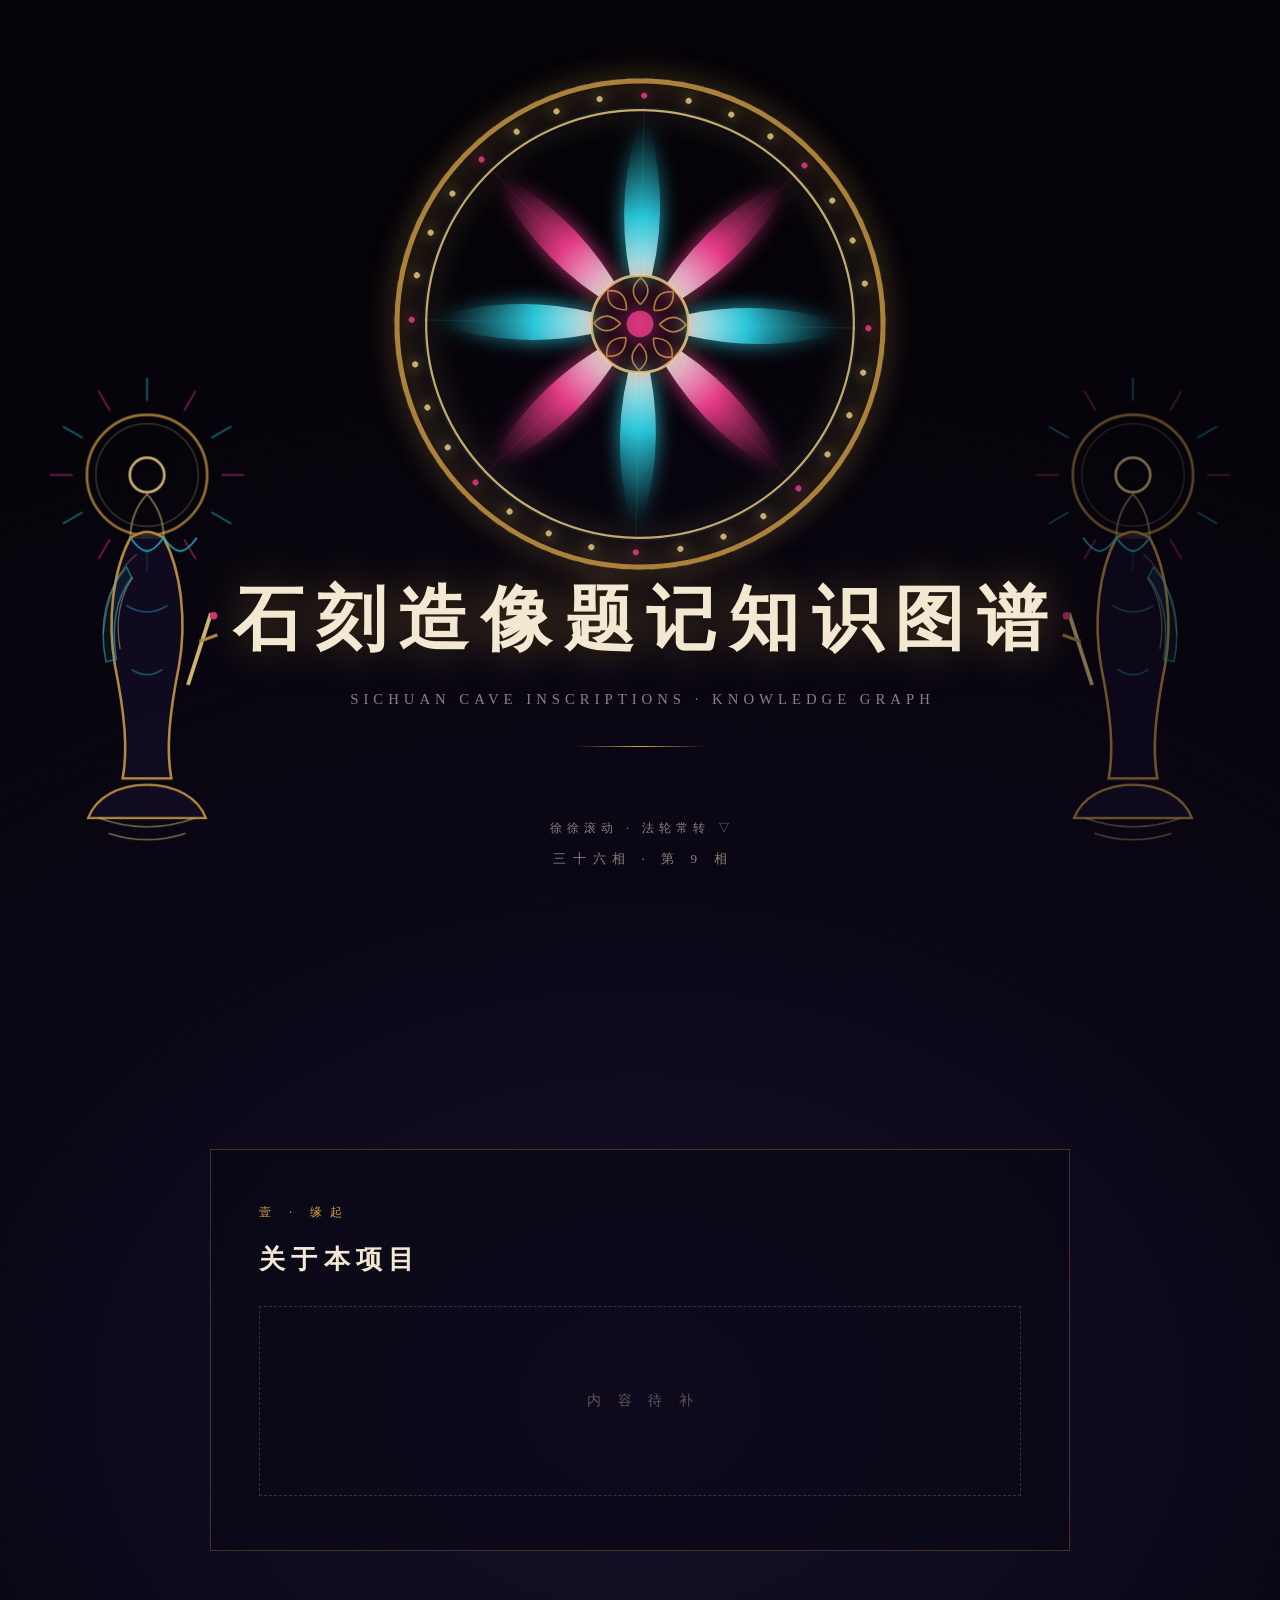
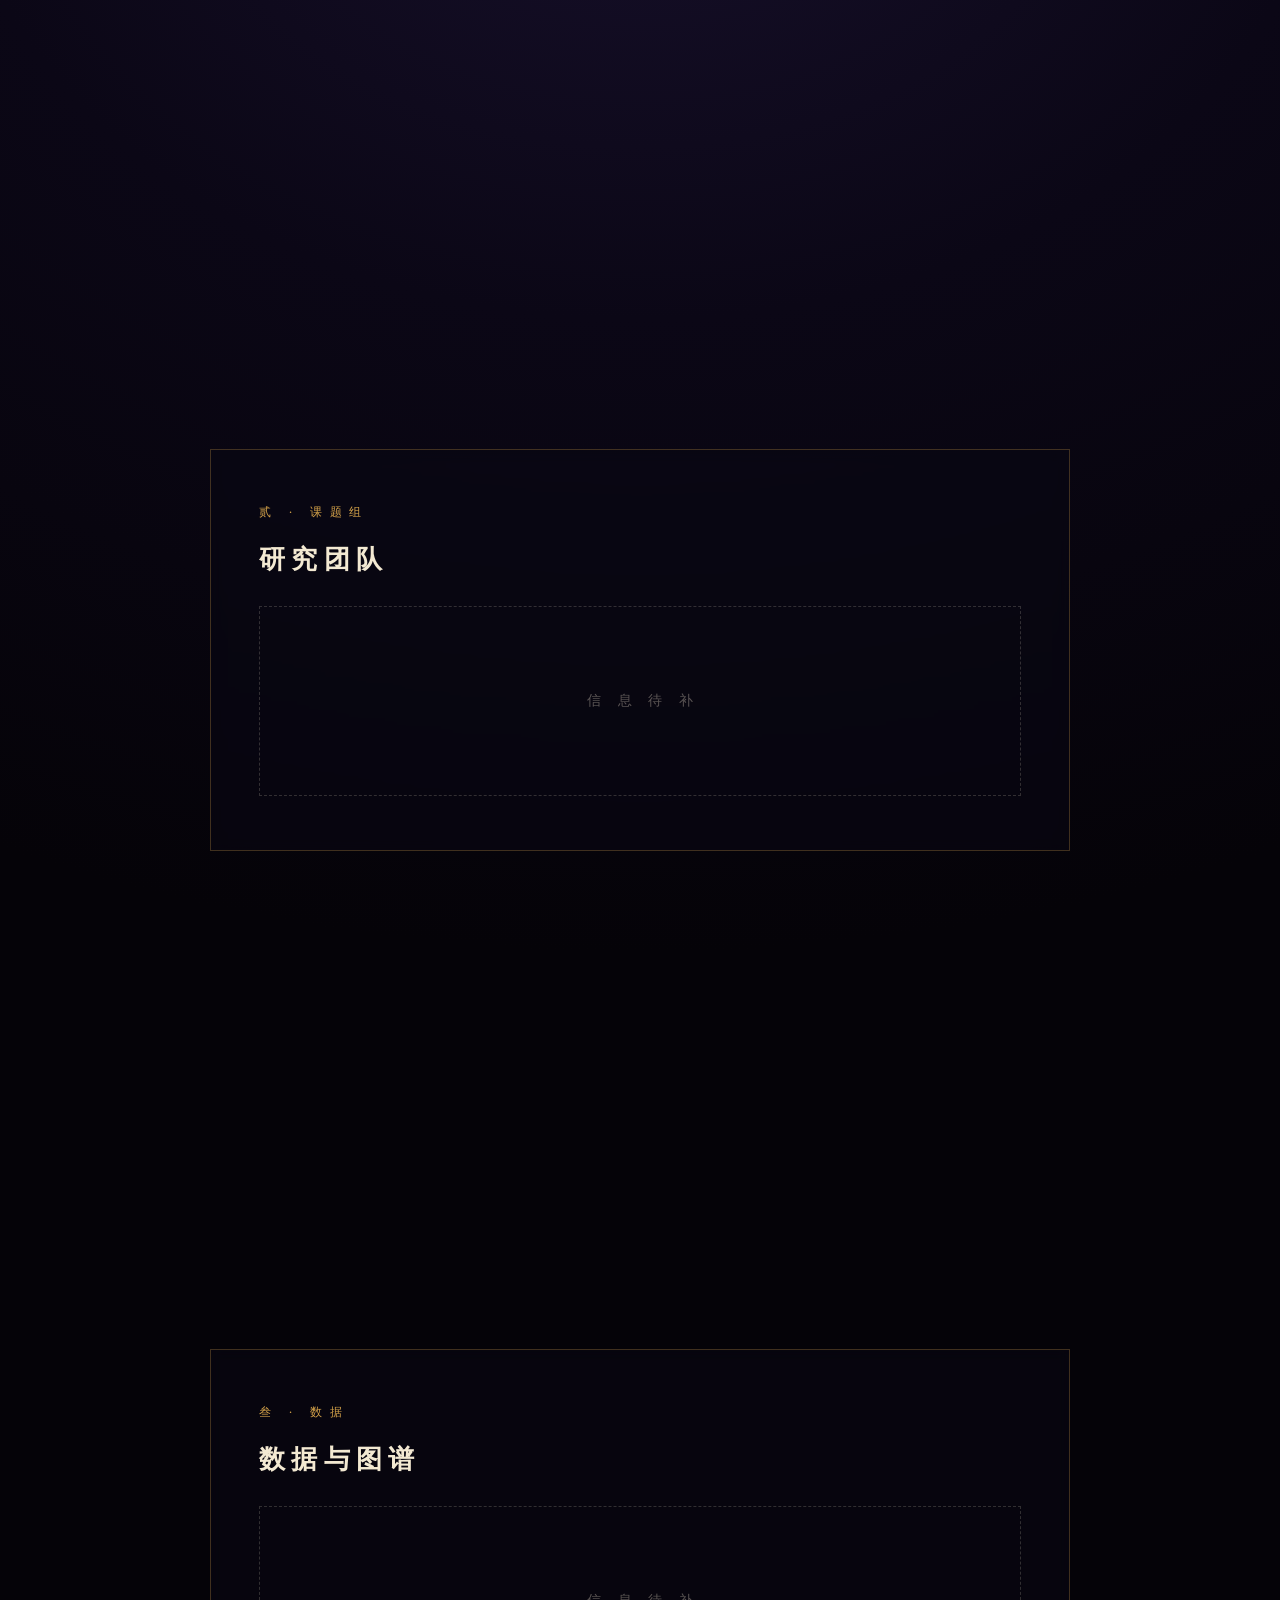
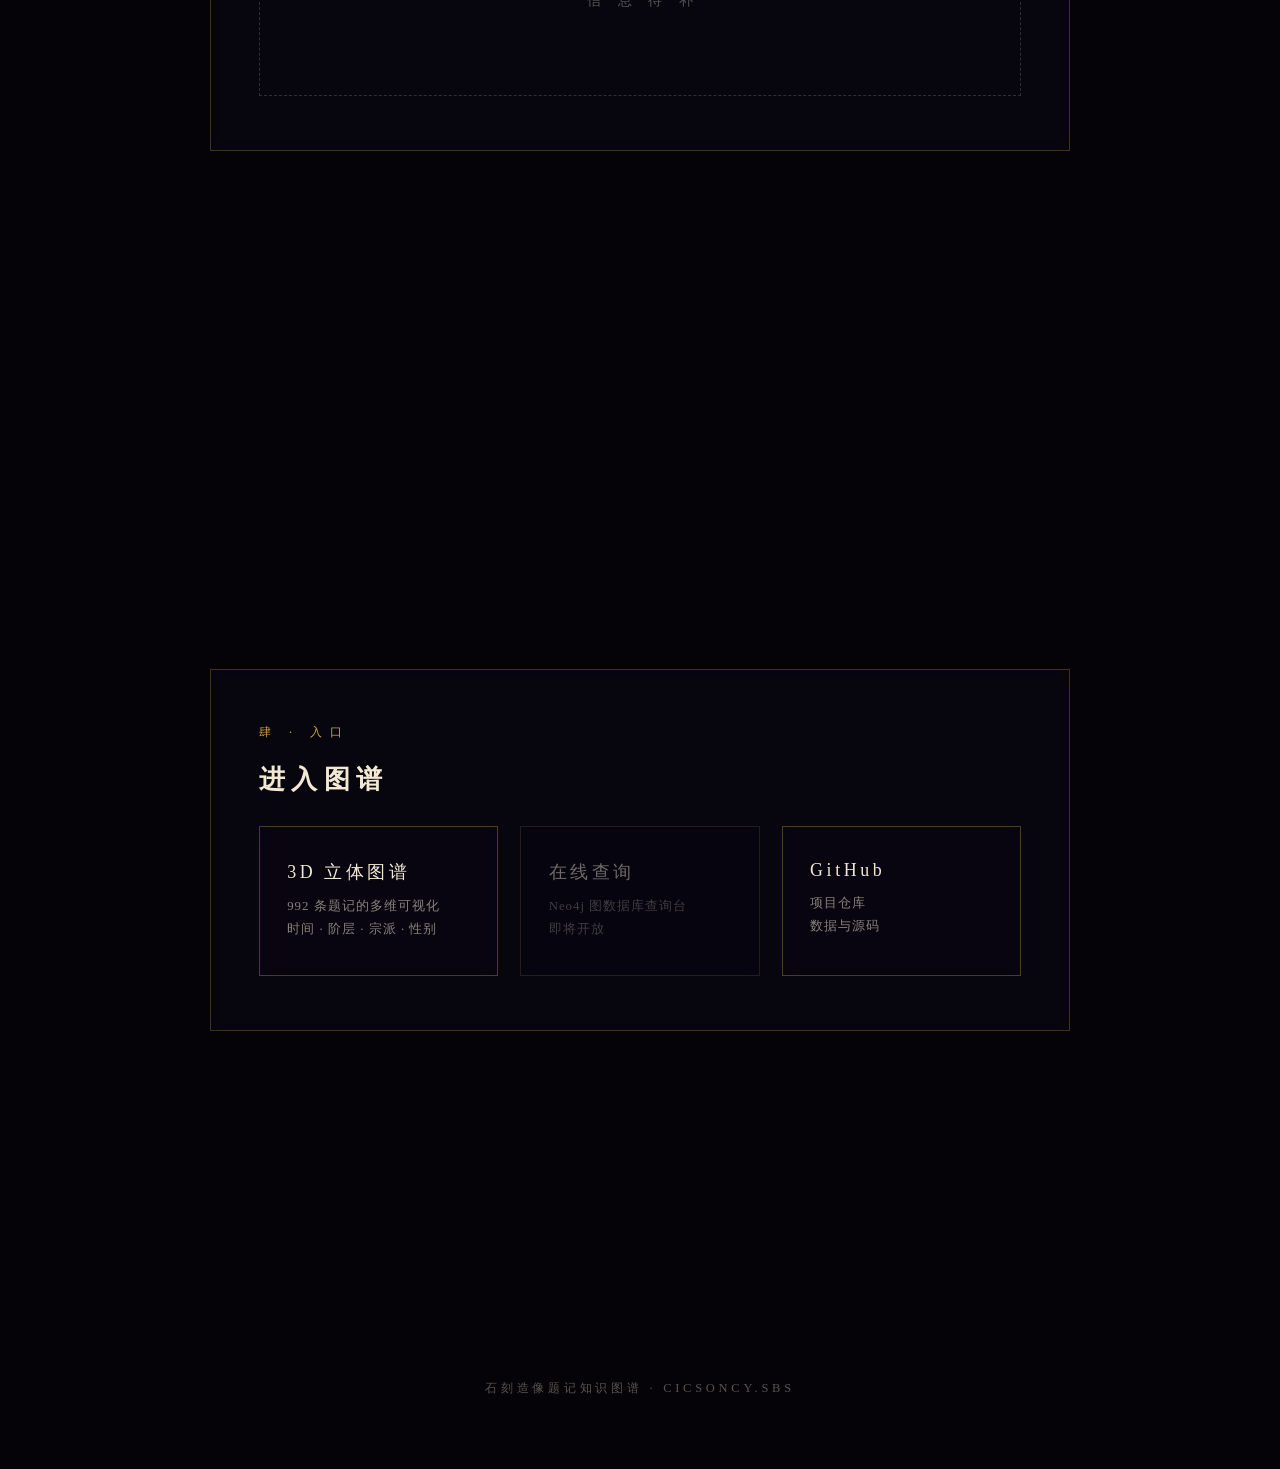
<file: index.html>
<!DOCTYPE html>
<html lang="zh-CN">
<head>
<meta charset="UTF-8">
<meta name="viewport" content="width=device-width, initial-scale=1.0">
<title>石刻造像题记知识图谱</title>
<link rel="icon" href="favicon.ico">
<style>
:root{
  --ink:#0a0714; --paper:#f3e9d2; --gold:#d4a24a; --gold-hi:#f6d78a;
  --cyan:#2dd4e8; --magenta:#f43f8e; --dim:rgba(243,233,210,.55);
}
*{margin:0;padding:0;box-sizing:border-box}
body{
  background:radial-gradient(120vmax 90vmax at 50% 30%, #17102b 0%, #0b0716 45%, #050308 100%);
  color:var(--paper);
  font-family:"Songti SC","Noto Serif SC","Source Han Serif SC","SimSun",serif;
  overflow-x:hidden;
}
/* ============ 固定舞台层 ============ */
#stage{position:fixed;inset:0;z-index:0;pointer-events:none}
#wheel-canvas{position:absolute;inset:0;width:100%;height:100%}
.attendant{position:absolute;bottom:2vh;width:min(20vw,290px)}
.attendant.left{left:1.5vw}
.attendant.right{right:1.5vw;transform:scaleX(-1)}
#mark-caption{position:fixed;left:50%;transform:translateX(-50%);bottom:2rem;z-index:1;
  font-size:.82rem;letter-spacing:.5em;text-indent:.5em;color:var(--dim);pointer-events:none;
  text-shadow:0 0 12px rgba(0,0,0,.8)}
/* ============ 前景内容 ============ */
main{position:relative;z-index:2}
section{min-height:100vh;display:flex;align-items:center;justify-content:center;padding:12vh 6vw}
.hero{flex-direction:column;text-align:center;justify-content:flex-end;padding-bottom:17vh;position:relative}
.hero h1{font-size:clamp(2.1rem,6vw,4.4rem);letter-spacing:.18em;text-indent:.18em;font-weight:600;
  text-shadow:0 0 46px rgba(212,162,74,.4),0 2px 8px rgba(0,0,0,.6)}
.hero .sub{margin-top:1.5rem;color:var(--dim);letter-spacing:.34em;text-indent:.34em;font-size:.92rem}
.hero .divider{margin:2.4rem auto 0;width:130px;height:1px;
  background:linear-gradient(90deg,transparent,var(--gold),transparent)}
.scroll-hint{position:absolute;bottom:7vh;left:50%;transform:translateX(-50%);
  color:var(--dim);letter-spacing:.4em;text-indent:.4em;font-size:.78rem;
  animation:bob 2.8s ease-in-out infinite;white-space:nowrap}
@keyframes bob{0%,100%{transform:translate(-50%,0);opacity:.75}50%{transform:translate(-50%,12px);opacity:.35}}
.panel{max-width:860px;width:100%;margin:0 auto;background:rgba(10,7,20,.58);
  border:1px solid rgba(212,162,74,.28);padding:3.4rem 3rem;
  backdrop-filter:blur(7px);-webkit-backdrop-filter:blur(7px)}
.panel .no{font-size:.78rem;letter-spacing:.6em;color:var(--gold);margin-bottom:1.3rem}
.panel h2{font-size:1.65rem;letter-spacing:.24em;font-weight:600;margin-bottom:1.8rem}
.panel .blank{min-height:190px;display:flex;align-items:center;justify-content:center;
  border:1px dashed rgba(243,233,210,.18);color:rgba(243,233,210,.35);
  letter-spacing:.45em;text-indent:.45em;font-size:.9rem}
.entries{display:grid;grid-template-columns:repeat(auto-fit,minmax(215px,1fr));gap:1.4rem}
a.card{display:block;text-decoration:none;color:var(--paper);
  border:1px solid rgba(212,162,74,.35);padding:2.1rem 1.7rem;background:rgba(10,7,20,.55);
  transition:border-color .35s,box-shadow .35s,transform .35s;
  backdrop-filter:blur(7px);-webkit-backdrop-filter:blur(7px)}
a.card:hover{border-color:var(--gold-hi);box-shadow:0 0 34px rgba(212,162,74,.2);transform:translateY(-3px)}
a.card .t{font-size:1.12rem;letter-spacing:.2em;margin-bottom:.7rem}
a.card .d{font-size:.8rem;color:var(--dim);letter-spacing:.08em;line-height:1.8}
a.card.soon{opacity:.45}
footer{position:relative;z-index:2;text-align:center;padding:5rem 0 4.5rem;
  color:rgba(243,233,210,.35);font-size:.78rem;letter-spacing:.3em}
@media (max-width:760px){
  .attendant{width:36vw;opacity:.5}
  .panel{padding:2.3rem 1.6rem}
}
</style>
</head>
<body>

<div id="stage">
  <canvas id="wheel-canvas"></canvas>
  <svg class="attendant left"  id="att-L" viewBox="0 0 200 400" aria-hidden="true"></svg>
  <svg class="attendant right" id="att-R" viewBox="0 0 200 400" aria-hidden="true"></svg>
</div>
<div id="mark-caption">三十六相 · 第 1 相</div>

<main>
  <section class="hero">
    <h1>石刻造像题记知识图谱</h1>
    <div class="sub">SICHUAN CAVE INSCRIPTIONS · KNOWLEDGE GRAPH</div>
    <div class="divider"></div>
    <div class="scroll-hint">徐徐滚动 · 法轮常转 ▽</div>
  </section>

  <section><div class="panel">
    <div class="no">壹 · 缘起</div>
    <h2>关于本项目</h2>
    <div class="blank">内 容 待 补</div>
  </div></section>

  <section><div class="panel">
    <div class="no">贰 · 课题组</div>
    <h2>研究团队</h2>
    <div class="blank">信 息 待 补</div>
  </div></section>

  <section><div class="panel">
    <div class="no">叁 · 数据</div>
    <h2>数据与图谱</h2>
    <div class="blank">信 息 待 补</div>
  </div></section>

  <section><div class="panel">
    <div class="no">肆 · 入口</div>
    <h2>进入图谱</h2>
    <div class="entries">
      <a class="card" href="graph.html">
        <div class="t">3D 立体图谱</div>
        <div class="d">992 条题记的多维可视化<br>时间 · 阶层 · 宗派 · 性别</div>
      </a>
      <a class="card soon">
        <div class="t">在线查询</div>
        <div class="d">Neo4j 图数据库查询台<br>即将开放</div>
      </a>
      <a class="card" href="https://github.com/Libidooo/tupu-dashboard" target="_blank" rel="noopener">
        <div class="t">GitHub</div>
        <div class="d">项目仓库<br>数据与源码</div>
      </a>
    </div>
  </div></section>
</main>

<footer>石刻造像题记知识图谱 · CICSONCY.SBS</footer>

<script>
'use strict';
/* ================= 工具 ================= */
const clamp01=v=>v<0?0:v>1?1:v;
const smooth=(a,b,v)=>{const t=clamp01((v-a)/(b-a));return t*t*(3-2*t)};
const TAU=Math.PI*2;
const GOLD='#d4a24a',GOLD_HI='#f6d78a',CYAN='#2dd4e8',MAG='#f43f8e';

/* ================= 滚动进度 ================= */
let scrollP=0,smoothP=0;
function onScroll(){
  const max=document.documentElement.scrollHeight-innerHeight;
  scrollP=max>0?window.scrollY/max:0;
}
addEventListener('scroll',onScroll,{passive:true});
addEventListener('resize',onScroll);onScroll();

/* ================= 法轮画布 ================= */
const cv=document.getElementById('wheel-canvas'),ctx=cv.getContext('2d');
let W=0,H=0;
function sizeCanvas(){
  const dpr=Math.min(devicePixelRatio||1,2);
  W=innerWidth;H=innerHeight;
  cv.width=W*dpr;cv.height=H*dpr;
  ctx.setTransform(dpr,0,0,dpr,0,0);
}
sizeCanvas();addEventListener('resize',sizeCanvas);

/* 粒子：沿法轮几何采样（轮圈 / 八辐 / 轮毂） */
const PARTS=[];
(function(){
  const add=(a,r,c,s)=>PARTS.push({a,r,c,s,k:Math.random()*TAU,v:.6+Math.random()*1.8});
  for(let i=0;i<540;i++) add(Math.random()*TAU,.86+Math.random()*.16,i%2?GOLD:GOLD_HI,.8+Math.random()*1.4);
  for(let s=0;s<8;s++)for(let i=0;i<72;i++)
    add(s*TAU/8+(Math.random()-.5)*.06,.2+Math.random()*.66,s%2?CYAN:MAG,.7+Math.random()*1.2);
  for(let i=0;i<230;i++) add(Math.random()*TAU,Math.random()*.19,GOLD_HI,.8+Math.random());
})();

function wheelBase(){
  return {cx:W/2,cy:H*.36,R:Math.min(W,H)*.27};
}

/* 第一态：实体唐卡金轮 */
function drawSolid(rot,alpha){
  const {cx,cy,R}=wheelBase();
  ctx.save();ctx.translate(cx,cy);ctx.rotate(rot);ctx.globalAlpha=alpha;
  ctx.shadowBlur=26;
  for(const [rr,col,lw] of [[1,GOLD,5],[.88,GOLD_HI,2.2]]){
    ctx.beginPath();ctx.arc(0,0,R*rr,0,TAU);
    ctx.strokeStyle=col;ctx.lineWidth=lw;ctx.shadowColor=col;ctx.stroke();
  }
  ctx.shadowBlur=14;
  for(let i=0;i<32;i++){const a=i/32*TAU;
    ctx.beginPath();ctx.arc(Math.cos(a)*R*.94,Math.sin(a)*R*.94,3,0,TAU);
    ctx.fillStyle=i%4===0?MAG:GOLD_HI;ctx.shadowColor=ctx.fillStyle;ctx.fill();}
  /* 八辐：火焰状渐变 */
  ctx.shadowBlur=20;
  for(let s=0;s<8;s++){
    const a=s*TAU/8,col=s%2?CYAN:MAG;
    const g=ctx.createLinearGradient(Math.cos(a)*R*.2,Math.sin(a)*R*.2,Math.cos(a)*R*.88,Math.sin(a)*R*.88);
    g.addColorStop(0,'#ffffff');g.addColorStop(.35,col);g.addColorStop(1,'rgba(0,0,0,0)');
    ctx.fillStyle=g;ctx.shadowColor=col;
    const ca=Math.cos(a),sa=Math.sin(a),pa=Math.cos(a+Math.PI/2),pb=Math.sin(a+Math.PI/2),
          w1=.045,w2=.10;
    ctx.beginPath();
    ctx.moveTo(ca*R*.2+pa*R*w1,sa*R*.2+pb*R*w1);
    ctx.quadraticCurveTo(ca*R*.55+pa*R*w2*1.2,sa*R*.55+pb*R*w2*1.2,ca*R*.88,sa*R*.88);
    ctx.quadraticCurveTo(ca*R*.55-pa*R*w2*1.2,sa*R*.55-pb*R*w2*1.2,ca*R*.2-pa*R*w1,sa*R*.2-pb*R*w1);
    ctx.closePath();ctx.fill();
  }
  /* 轮毂莲华 */
  ctx.strokeStyle=GOLD_HI;ctx.lineWidth=3;ctx.shadowColor=GOLD;
  ctx.beginPath();ctx.arc(0,0,R*.2,0,TAU);ctx.stroke();
  ctx.fillStyle=MAG;ctx.shadowColor=MAG;
  ctx.beginPath();ctx.arc(0,0,R*.055,0,TAU);ctx.fill();
  ctx.lineWidth=1.6;ctx.strokeStyle=GOLD;ctx.shadowBlur=12;
  for(let p=0;p<8;p++){
    ctx.save();ctx.rotate(p*TAU/8);
    ctx.beginPath();ctx.moveTo(R*.08,0);
    ctx.quadraticCurveTo(R*.14,R*.06,R*.19,0);
    ctx.quadraticCurveTo(R*.14,-R*.06,R*.08,0);
    ctx.stroke();ctx.restore();
  }
  ctx.restore();
}

/* 第二态：线描 */
function drawLine(rot,alpha){
  const {cx,cy,R}=wheelBase();
  const r=R*(1+.1*alpha);
  ctx.save();ctx.translate(cx,cy);ctx.rotate(rot);ctx.globalAlpha=alpha*.95;
  ctx.lineWidth=1.4;
  ctx.setLineDash([10,7]);ctx.strokeStyle=GOLD_HI;
  ctx.beginPath();ctx.arc(0,0,r,0,TAU);ctx.stroke();
  ctx.setLineDash([]);ctx.lineWidth=1;ctx.strokeStyle='rgba(45,212,232,.85)';
  ctx.beginPath();ctx.arc(0,0,r*.88,0,TAU);ctx.stroke();
  for(let s=0;s<8;s++){const a=s*TAU/8;
    ctx.strokeStyle=s%2?'rgba(45,212,232,.9)':'rgba(244,63,142,.9)';ctx.lineWidth=1.3;
    ctx.beginPath();ctx.moveTo(Math.cos(a)*r*.2,Math.sin(a)*r*.2);
    ctx.lineTo(Math.cos(a)*r*.88,Math.sin(a)*r*.88);ctx.stroke();}
  ctx.strokeStyle=GOLD_HI;ctx.beginPath();ctx.arc(0,0,r*.2,0,TAU);ctx.stroke();
  ctx.restore();
}

/* 第三态：粒子漩涡消散 */
function drawParticles(t,fade,rot){
  const {cx,cy,R}=wheelBase();
  ctx.save();ctx.translate(cx,cy);ctx.globalCompositeOperation='lighter';
  for(const p of PARTS){
    const ang=p.a+rot*.15+t*(1.1+p.k*.35);
    const rad=p.r*R*(1+t*(.9+p.v))+Math.sin(p.k+t*9)*26*t;
    ctx.globalAlpha=fade*(.35+.65*Math.abs(Math.sin(p.k+t*4)));
    ctx.fillStyle=p.c;ctx.shadowColor=p.c;ctx.shadowBlur=8;
    ctx.beginPath();ctx.arc(Math.cos(ang)*rad,Math.sin(ang)*rad,p.s*(1+t*.6),0,TAU);ctx.fill();
  }
  ctx.restore();
}

/* ================= 菩萨胁侍 · 三十六相 ================= */
/* 六种持物变相：莲花 / 宝剑 / 经卷 / 净瓶 / 金刚杵 / 杨柳 */
const ATTRS=[
  {name:'莲华',sash:MAG,svg:`
    <path d="M139 232c-9-18-3-35 11-41 7 15 5 31-5 43z" fill="${MAG}" opacity=".9"/>
    <path d="M145 228c0-13 8-23 19-26-2 14-9 24-19 26z" fill="${CYAN}" opacity=".75"/>
    <path d="M132 240q10 6 24 2" stroke="${GOLD}" stroke-width="1.6" fill="none"/>`},
  {name:'宝剑',sash:CYAN,svg:`
    <line x1="150" y1="196" x2="132" y2="252" stroke="${GOLD_HI}" stroke-width="3"/>
    <line x1="141" y1="218" x2="155" y2="213" stroke="${GOLD}" stroke-width="2.4"/>
    <circle cx="152" cy="198" r="3" fill="${MAG}"/>`},
  {name:'经卷',sash:GOLD,svg:`
    <rect x="126" y="228" width="30" height="15" rx="2" fill="none" stroke="${CYAN}" stroke-width="1.8"/>
    <circle cx="126" cy="235.5" r="4" fill="none" stroke="${GOLD_HI}" stroke-width="1.6"/>
    <circle cx="156" cy="235.5" r="4" fill="none" stroke="${GOLD_HI}" stroke-width="1.6"/>
    <line x1="133" y1="235.5" x2="150" y2="235.5" stroke="${MAG}" stroke-width="1.2"/>`},
  {name:'净瓶',sash:MAG,svg:`
    <path d="M141 224v6c-7 3-10 10-8 17 2 8 9 12 17 10 8-2 11-9 9-16-1-6-6-10-11-11v-6"
          fill="none" stroke="${GOLD_HI}" stroke-width="2"/>
    <circle cx="145" cy="216" r="2.6" fill="${CYAN}"/>`},
  {name:'金刚杵',sash:CYAN,svg:`
    <line x1="124" y1="240" x2="160" y2="228" stroke="${GOLD}" stroke-width="2.6"/>
    <circle cx="122" cy="241" r="4" fill="${MAG}"/><circle cx="162" cy="227" r="4" fill="${MAG}"/>
    <circle cx="143" cy="235" r="2.4" fill="${GOLD_HI}"/>`},
  {name:'杨柳',sash:GOLD,svg:`
    <path d="M136 246q8-22 22-34" fill="none" stroke="${GOLD_HI}" stroke-width="1.8"/>
    <path d="M146 226q-8-6-6-14 8 2 10 10zM152 218q-7-8-3-15 7 4 8 12zM157 212q-5-9 0-16 6 6 5 14z"
          fill="${CYAN}" opacity=".8"/>`}
];

function attendantSVG(v){
  /* 无相面容的胁侍菩萨：头光 + 火焰背光 + 流线衣纹 + 莲座 */
  let flames='';
  for(let i=0;i<12;i++){
    const a=i/12*TAU,hx=100+Math.cos(a)*58,hy=88+Math.sin(a)*58,
          tx=100+Math.cos(a)*76,ty=88+Math.sin(a)*76,
          col=i%2?CYAN:MAG;
    flames+=`<line x1="${hx.toFixed(1)}" y1="${hy.toFixed(1)}" x2="${tx.toFixed(1)}" y2="${ty.toFixed(1)}"
      stroke="${col}" stroke-width="1.4" opacity=".55"/>`;
  }
  return `
  <g class="variant">
    ${flames}
    <circle cx="100" cy="88" r="47" fill="none" stroke="${GOLD}" stroke-width="2" opacity=".85"/>
    <circle cx="100" cy="88" r="40" fill="none" stroke="${GOLD_HI}" stroke-width=".8" opacity=".4"/>
    <circle cx="100" cy="88" r="13.5" fill="none" stroke="${GOLD_HI}" stroke-width="2"/>
    <path d="M100 103c-9 10-13 22-13 34 0 0 26 0 26 0 0-12-4-24-13-34z" fill="none" stroke="${GOLD_HI}" stroke-width="1.2" opacity=".7"/>
    <path d="M87 137c-14 26-18 66-12 100 8 40 10 66 6 88h38c-4-22-2-48 6-88 6-34 2-74-12-100-10-6-16-6-26 0z"
      fill="rgba(23,16,43,.72)" stroke="${GOLD}" stroke-width="2"/>
    <path d="M87 137c10 14 16 14 26 0 10 14 16 14 26 0" fill="none" stroke="${v.sash}" stroke-width="1.6" opacity=".8"/>
    <path d="M84 190q16 10 32 0M88 240q12 8 24 0" fill="none" stroke="${v.sash}" stroke-width="1.1" opacity=".5"/>
    <path d="M84 160c-16 18-22 44-16 74l8-2c-4-26 0-48 12-64z" fill="rgba(45,212,232,.14)" stroke="${CYAN}" stroke-width="1.2" opacity=".6"/>
    <path d="M89 168c-10 14-14 34-10 56" fill="none" stroke="${GOLD_HI}" stroke-width="1" opacity=".5"/>
    <path d="M92 150c-14 10-24 34-26 62" fill="none" stroke="${GOLD_HI}" stroke-width="1" opacity=".35"/>
    <path d="M100 330c-22 0-40 10-46 26h92c-6-16-24-26-46-26z" fill="rgba(23,16,43,.8)" stroke="${GOLD}" stroke-width="1.8"/>
    <path d="M62 356q38 14 76 0M70 368q30 10 60 0" fill="none" stroke="${GOLD_HI}" stroke-width="1.2" opacity=".55"/>
    ${v.svg}
  </g>`;
}

const attEls={L:document.getElementById('att-L'),R:document.getElementById('att-R')};
for(const side of ['L','R']){
  attEls[side].innerHTML=ATTRS.map(v=>attendantSVG(v)).join('');
}
const variantGroups={};
for(const side of ['L','R'])
  variantGroups[side]=[...attEls[side].querySelectorAll('.variant')];

function updateAttendants(p){
  const vis=(.8+.2*smooth(.03,.12,p))*(1-smooth(.88,1,p));
  const idx=Math.min(5,Math.floor(p*5.999));
  const local=p*6-idx;               /* 本变相内的局部进度 */
  const cross=smooth(.78,1,local);   /* 段末交叉淡入下一相 */
  for(const side of ['L','R']){
    attEls[side].style.opacity=(vis*(0.75+0.25*Math.sin(p*40+ (side==='L'?0:2)))).toFixed(3);
    const gs=variantGroups[side];
    gs.forEach((g,i)=>{
      let o=0;
      if(i===idx)o=1-cross;
      else if(i===idx+1)o=cross;
      g.style.opacity=o.toFixed(3);
      g.style.transform=`translateY(${(-8+((p*53+i*7)%17)).toFixed(1)}px)`;
    });
  }
}

/* ================= 主循环 ================= */
const captionEl=document.getElementById('mark-caption');
const reduced=matchMedia('(prefers-reduced-motion: reduce)').matches;

function frame(){
  smoothP+=(scrollP-smoothP)*.09;
  if(Math.abs(scrollP-smoothP)<.0004)smoothP=scrollP;
  const p=smoothP;
  const rot=p*TAU*1.6+performance.now()*.00003;

  const solidA=1-smooth(.15,.40,p);
  const lineA=smooth(.18,.40,p)*(1-smooth(.45,.66,p));
  const partT=smooth(.40,.62,p);
  const partFade=smooth(.40,.55,p)*(1-smooth(.82,.99,p));

  ctx.clearRect(0,0,W,H);
  if(solidA>.01)drawSolid(rot,solidA);
  if(lineA>.01)drawLine(rot,lineA);
  if(partFade>.01)drawParticles(partT,partFade,rot);

  updateAttendants(p);
  captionEl.textContent=`三十六相 · 第 ${1+Math.min(35,Math.floor(p*35.999))} 相`;
  captionEl.style.opacity=(0.25+0.75*smooth(.02,.1,p)*(1-smooth(.9,1,p))).toFixed(3);

  requestAnimationFrame(frame);
}
if(reduced){
  ctx.clearRect(0,0,W,H);
  drawSolid(0,1);
  updateAttendants(0);
  captionEl.style.opacity=0;
}else{
  requestAnimationFrame(frame);
}
</script>
</body>
</html>
</file>
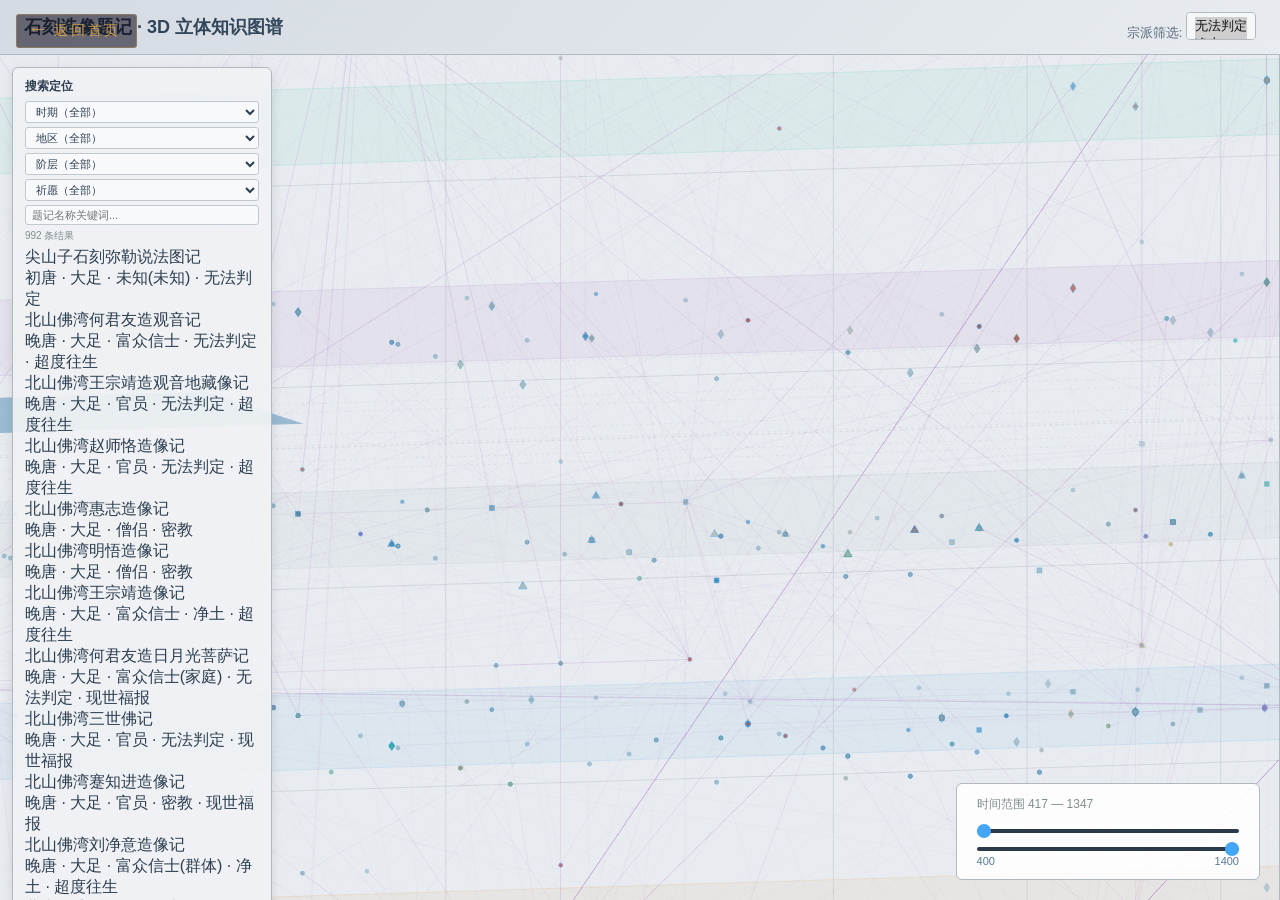
<file: graph.html>
<!DOCTYPE html>
<html lang="zh-CN">
<head>
<meta charset="UTF-8">
<meta name="viewport" content="width=device-width, initial-scale=1.0">
<title>石刻造像题记知识图谱 - 3D 立体图</title>
<script src="js/d3.min.js"></script>
<link rel="icon" href="data:image/svg+xml,<svg xmlns='http://www.w3.org/2000/svg' viewBox='0 0 32 32'><rect width='32' height='32' rx='4' fill='%232c3e50'/><text x='16' y='23' text-anchor='middle' fill='white' font-size='18' font-family='serif'>佛</text></svg>">
<link rel="stylesheet" href="css/style.css?v=2">
</head>
<body>
<a href="/" style="position:fixed;top:14px;left:16px;z-index:99;color:#d4a24a;text-decoration:none;letter-spacing:.2em;font-size:.85rem;background:rgba(10,7,20,.55);padding:.45rem .9rem;border:1px solid rgba(212,162,74,.35);border-radius:3px;font-family:serif;">⟵ 返回首页</a>
<div id="app">
  <header>
    <h1>石刻造像题记 · 3D 立体知识图谱</h1>
    <div id="controls">
      <label>宗派筛选:
        <select id="sect-filter" multiple size="1"></select>
      </label>
    </div>
  </header>

  <div id="main">
    <div id="search-panel">
      <div class="sp-header">搜索定位</div>
      <div class="sp-row"><select id="sp-period"><option value="">时期（全部）</option></select></div>
      <div class="sp-row"><select id="sp-region"><option value="">地区（全部）</option></select></div>
      <div class="sp-row"><select id="sp-class"><option value="">阶层（全部）</option></select></div>
      <div class="sp-row"><select id="sp-vow"><option value="">祈愿（全部）</option></select></div>
      <div class="sp-row"><input id="sp-keyword" placeholder="题记名称关键词..."></div>
      <div id="sp-count" class="sp-count">0 条结果</div>
      <div id="sp-list"></div>
    </div>
    <div id="vis-container">
      <div id="tooltip" class="tooltip" style="display:none;"></div>
      <div id="stats-bar"></div>
      <div id="legend">
        <div class="legend-title">图例</div>
        <div id="legend-items"></div>
      </div>
    </div>
    <div class="slider-container">
      <label>时间范围 <span id="year-min-val"></span> — <span id="year-max-val"></span></label>
      <input type="range" id="year-min" min="400" max="1400" value="400">
      <input type="range" id="year-max" min="400" max="1400" value="1400">
      <div class="slider-values"><span>400</span><span>1400</span></div>
    </div>
    <div id="detail-panel">
      <button class="close-btn" onclick="closeDetail()">&times;</button>
      <h2>题记详情</h2>
      <div id="detail-body"></div>
    </div>
  </div>
</div>
<script src="js/main.js?v=4"></script>
</body>
</html>
</file>
<file: css/style.css>
* { margin: 0; padding: 0; box-sizing: border-box; }

body {
  font-family: 'Noto Sans SC', 'Microsoft YaHei', sans-serif;
  background: #e8ecf0;
  color: #2c3e50;
  overflow: hidden;
  height: 100vh;
}

#app {
  display: flex;
  height: 100vh;
  flex-direction: column;
}

/* ─── Header ─── */
header {
  background: linear-gradient(135deg, #d5dbe3 0%, #e8ecf0 100%);
  padding: 12px 24px;
  display: flex;
  justify-content: space-between;
  align-items: center;
  border-bottom: 1px solid #b0b8c0;
  z-index: 10;
  flex-shrink: 0;
}

header h1 {
  font-size: 18px;
  font-weight: 600;
  background: linear-gradient(90deg, #2c3e50, #34495e);
  -webkit-background-clip: text;
  -webkit-text-fill-color: transparent;
}

#controls {
  display: flex;
  gap: 16px;
  align-items: center;
}

#controls label {
  font-size: 13px;
  color: #5a6a7a;
}

#controls select, #controls input {
  background: #f5f7f9;
  color: #2c3e50;
  border: 1px solid #b0b8c0;
  border-radius: 4px;
  padding: 4px 8px;
  font-size: 13px;
}

#controls select[multiple] {
  height: 28px;
}

/* ─── Main Layout ─── */
#main {
  display: flex;
  flex: 1;
  overflow: hidden;
  position: relative;
}

/* ─── Visualization ─── */
#vis-container {
  flex: 1;
  position: relative;
  overflow: hidden;
}

#vis-container svg {
  width: 100%;
  height: 100%;
  display: block;
}

/* ─── Detail Panel ─── */
#detail-panel {
  width: 0;
  background: #f0f2f5;
  border-left: 1px solid #b0b8c0;
  overflow-y: auto;
  transition: width 0.3s ease;
  flex-shrink: 0;
}

#detail-panel h2 {
  font-size: 16px;
  margin-bottom: 16px;
  color: #2c3e50;
}

#detail-panel .field-label {
  color: #7f8c8d;
  display: inline-block;
  min-width: 80px;
}

#detail-panel .field-value {
  color: #8e44ad;
}

#detail-panel .close-btn {
  float: right;
  background: none;
  border: none;
  color: #7f8c8d;
  cursor: pointer;
  font-size: 18px;
}

#detail-panel .close-btn:hover {
  color: #2c3e50;
}

#detail-panel.open {
  width: 380px;
  padding: 20px;
}

#detail-panel h2 {
  font-size: 16px;
  margin-bottom: 16px;
  color: #64b5f6;
}

#detail-panel .field {
  margin-bottom: 10px;
  font-size: 13px;
  line-height: 1.6;
}

#detail-panel .field-label {
  color: #8a9bb5;
  display: inline-block;
  min-width: 80px;
}

#detail-panel .field-value {
  color: #8e44ad;
}

#detail-panel .close-btn {
  float: right;
  background: none;
  border: none;
  color: #8a9bb5;
  cursor: pointer;
  font-size: 18px;
}

#detail-panel .close-btn:hover {
  color: #e0e6ed;
}

/* ─── Tooltip ─── */
.tooltip {
  position: absolute;
  pointer-events: none;
  background: rgba(255, 255, 255, 0.95);
  border: 1px solid #b0b8c0;
  border-radius: 6px;
  padding: 12px 16px;
  font-size: 13px;
  line-height: 1.5;
  z-index: 100;
  max-width: 350px;
  box-shadow: 0 4px 12px rgba(0,0,0,0.15);
}

.tooltip .tt-title {
  font-size: 14px;
  font-weight: 600;
  color: #2c3e50;
  margin-bottom: 6px;
}

.tooltip .tt-label {
  color: #7f8c8d;
  min-width: 60px;
}

.tooltip .tt-value {
  color: #2c3e50;
}

.tooltip .tt-title {
  font-size: 14px;
  font-weight: 600;
  color: #64b5f6;
  margin-bottom: 6px;
}

.tooltip .tt-row {
  display: flex;
  gap: 6px;
  margin-bottom: 3px;
}

.tooltip .tt-label {
  color: #8a9bb5;
  min-width: 60px;
}

.tooltip .tt-value {
  color: #e0e6ed;
}

/* ─── Search Panel (左上) ─── */
#search-panel {
  position: absolute;
  top: 12px;
  left: 12px;
  z-index: 30;
  background: rgba(240, 242, 245, 0.92);
  border: 1px solid #b0b8c0;
  border-radius: 6px;
  padding: 10px 12px;
  z-index: 20;
  min-width: 220px;
  max-width: 260px;
  box-shadow: 0 4px 12px rgba(0,0,0,0.1);
}
#search-panel .sp-header {
  font-size: 12px;
  font-weight: 600;
  color: #2c3e50;
  margin-bottom: 6px;
}
#search-panel .sp-row {
  margin-bottom: 4px;
}
#search-panel .sp-row select {
  width: 100%;
  font-size: 11px;
  padding: 3px 6px;
  border: 1px solid #c0c8d0;
  border-radius: 3px;
  background: #f8f9fb;
  color: #2c3e50;
}
#search-panel .sp-row input {
  width: 100%;
  font-size: 11px;
  padding: 3px 6px;
  border: 1px solid #c0c8d0;
  border-radius: 3px;
  background: #f8f9fb;
  color: #2c3e50;
  outline: none;
}
#search-panel .sp-row input:focus,
#search-panel .sp-row select:focus {
  border-color: #42a5f5;
}
#search-panel .sp-count {
  font-size: 10px;
  color: #7f8c8d;
  margin: 4px 0;
}
#search-panel .sp-list {
  max-height: 260px;
  overflow-y: auto;
  font-size: 11px;
}
#search-panel .sp-list .sp-item {
  padding: 4px 6px;
  cursor: pointer;
  border-radius: 3px;
  border-bottom: 1px solid #e8ecf0;
  line-height: 1.4;
  color: #2c3e50;
}
#search-panel .sp-list .sp-item:hover {
  background: #d5e8f5;
}
#search-panel .sp-list .sp-item .sp-item-name {
  font-weight: 500;
}
#search-panel .sp-list .sp-item .sp-item-meta {
  font-size: 10px;
  color: #7f8c8d;
}

/* ─── Legend ─── */
#legend {
  position: absolute;
  bottom: 20px;
  left: 20px;
  background: rgba(255, 255, 255, 0.9);
  border: 1px solid #b0b8c0;
  border-radius: 6px;
  padding: 12px 16px;
  z-index: 10;
}

#legend .legend-title {
  font-size: 12px;
  color: #7f8c8d;
  margin-bottom: 8px;
}

#legend .legend-item {
  display: flex;
  align-items: center;
  gap: 8px;
  margin-bottom: 4px;
  font-size: 12px;
  cursor: pointer;
  color: #2c3e50;
}

#legend .legend-item:hover {
  color: #2980b9;
}

#legend .legend-color {
  width: 12px;
  height: 12px;
  border-radius: 2px;
  flex-shrink: 0;
}

#legend .legend-color.gender-m { background: #4A90D9; border-radius: 50%; width: 10px; height: 10px; }
#legend .legend-color.gender-f { background: #E87461; border-radius: 50%; width: 10px; height: 10px; }
#legend .legend-color.gender-u { background: #AAAAAA; border-radius: 50%; width: 10px; height: 10px; }

/* ─── Category toggle buttons ─── */
.cat-toggle {
  background: rgba(26, 42, 58, 0.8);
  color: #8a9bb5;
  border: 1px solid #2a3a4a;
  border-radius: 4px;
  padding: 4px 12px;
  font-size: 12px;
  cursor: pointer;
  transition: all 0.2s;
}

.cat-toggle.active {
  background: #2a3a4a;
  color: #64b5f6;
  border-color: #64b5f6;
}

.cat-toggle:hover {
  background: #2a3a4a;
}

/* ─── Stats bar ─── */
#stats-bar {
  position: absolute;
  top: 12px;
  right: 16px;
  font-size: 12px;
  color: #5a6a7a;
  z-index: 10;
  text-align: right;
  line-height: 1.8;
}

/* ─── Time range slider ─── */
.slider-container {
  position: absolute;
  bottom: 20px;
  right: 20px;
  background: rgba(255, 255, 255, 0.9);
  border: 1px solid #b0b8c0;
  border-radius: 6px;
  padding: 12px 20px;
  z-index: 10;
  min-width: 200px;
}

.slider-container label {
  font-size: 12px;
  color: #7f8c8d;
  display: block;
  margin-bottom: 6px;
}

.slider-container input[type=range] {
  width: 100%;
  margin: 4px 0;
  -webkit-appearance: none;
  background: transparent;
}

.slider-container input[type=range]::-webkit-slider-runnable-track {
  height: 4px;
  background: #2a3a4a;
  border-radius: 2px;
}

.slider-container input[type=range]::-webkit-slider-thumb {
  -webkit-appearance: none;
  width: 14px;
  height: 14px;
  border-radius: 50%;
  background: #42a5f5;
  margin-top: -5px;
  cursor: pointer;
}

.slider-values {
  display: flex;
  justify-content: space-between;
  font-size: 11px;
  color: #5a7a9a;
}
</file>
